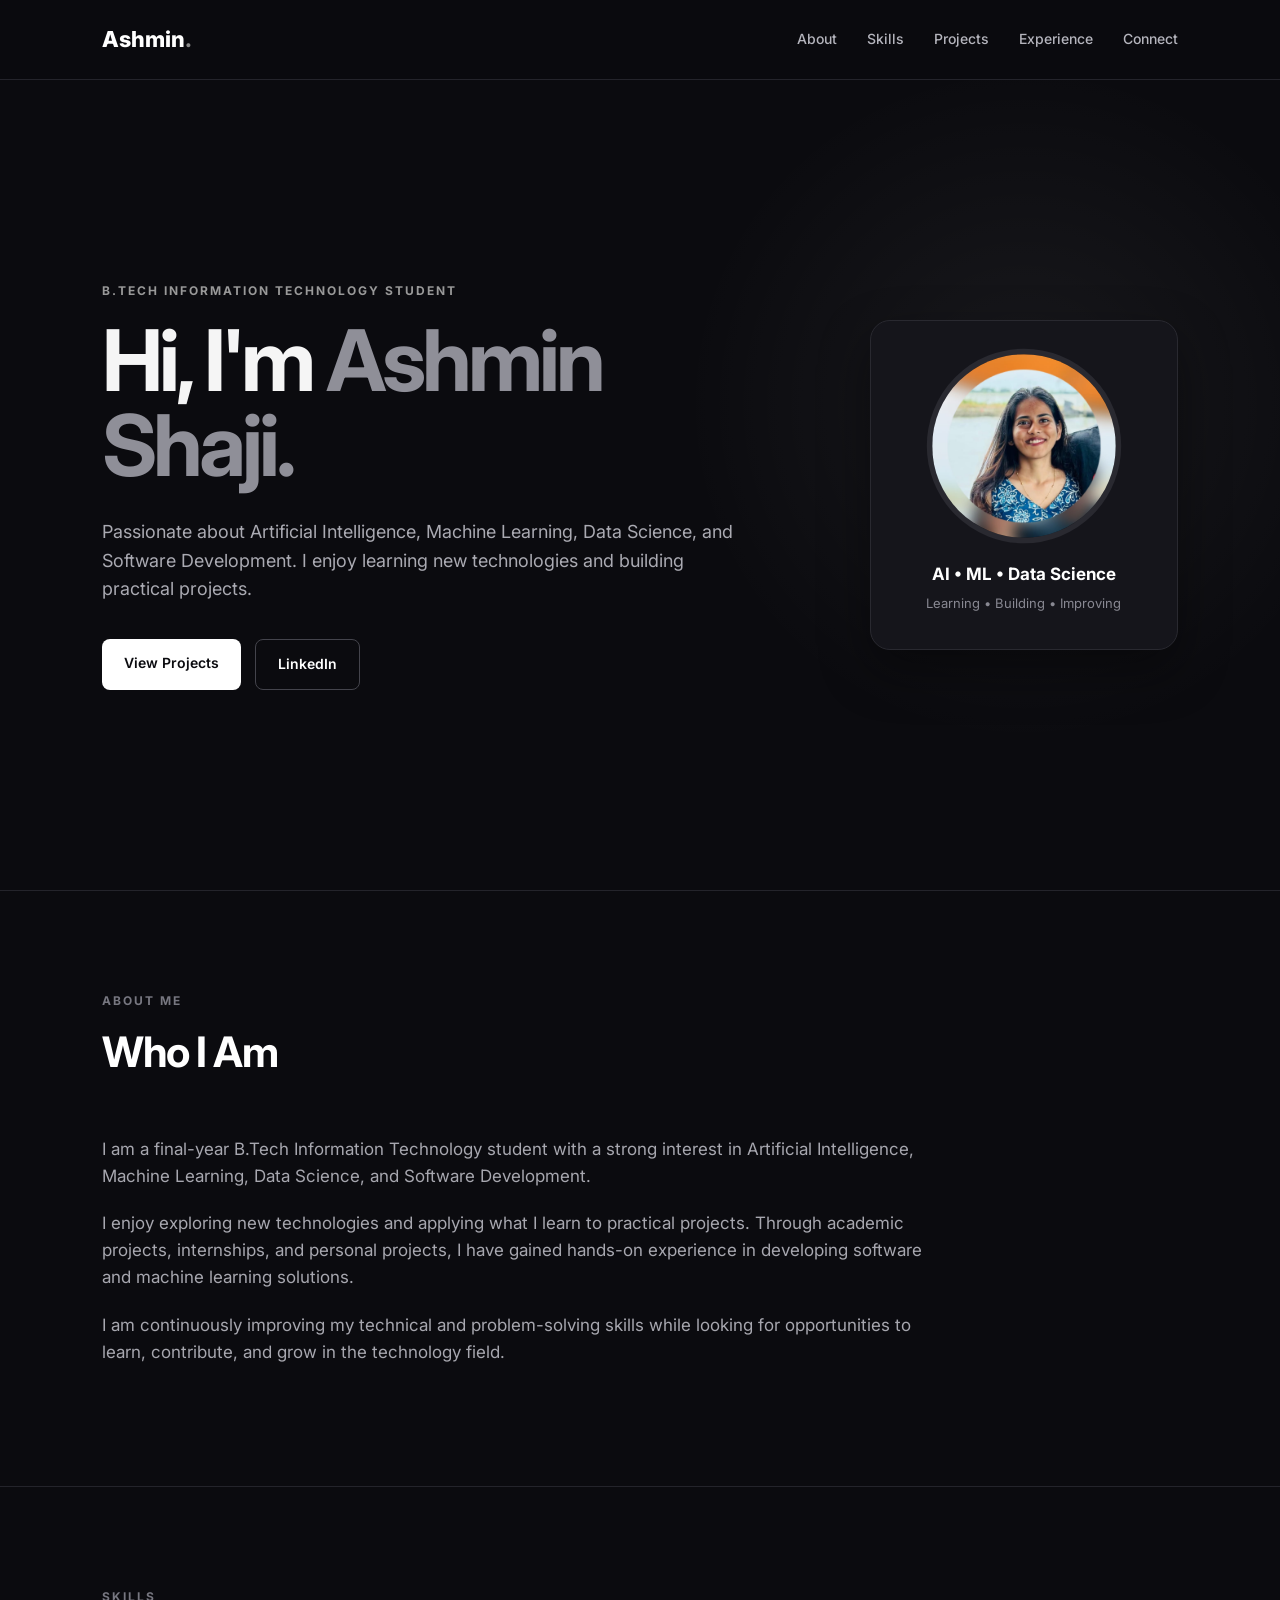
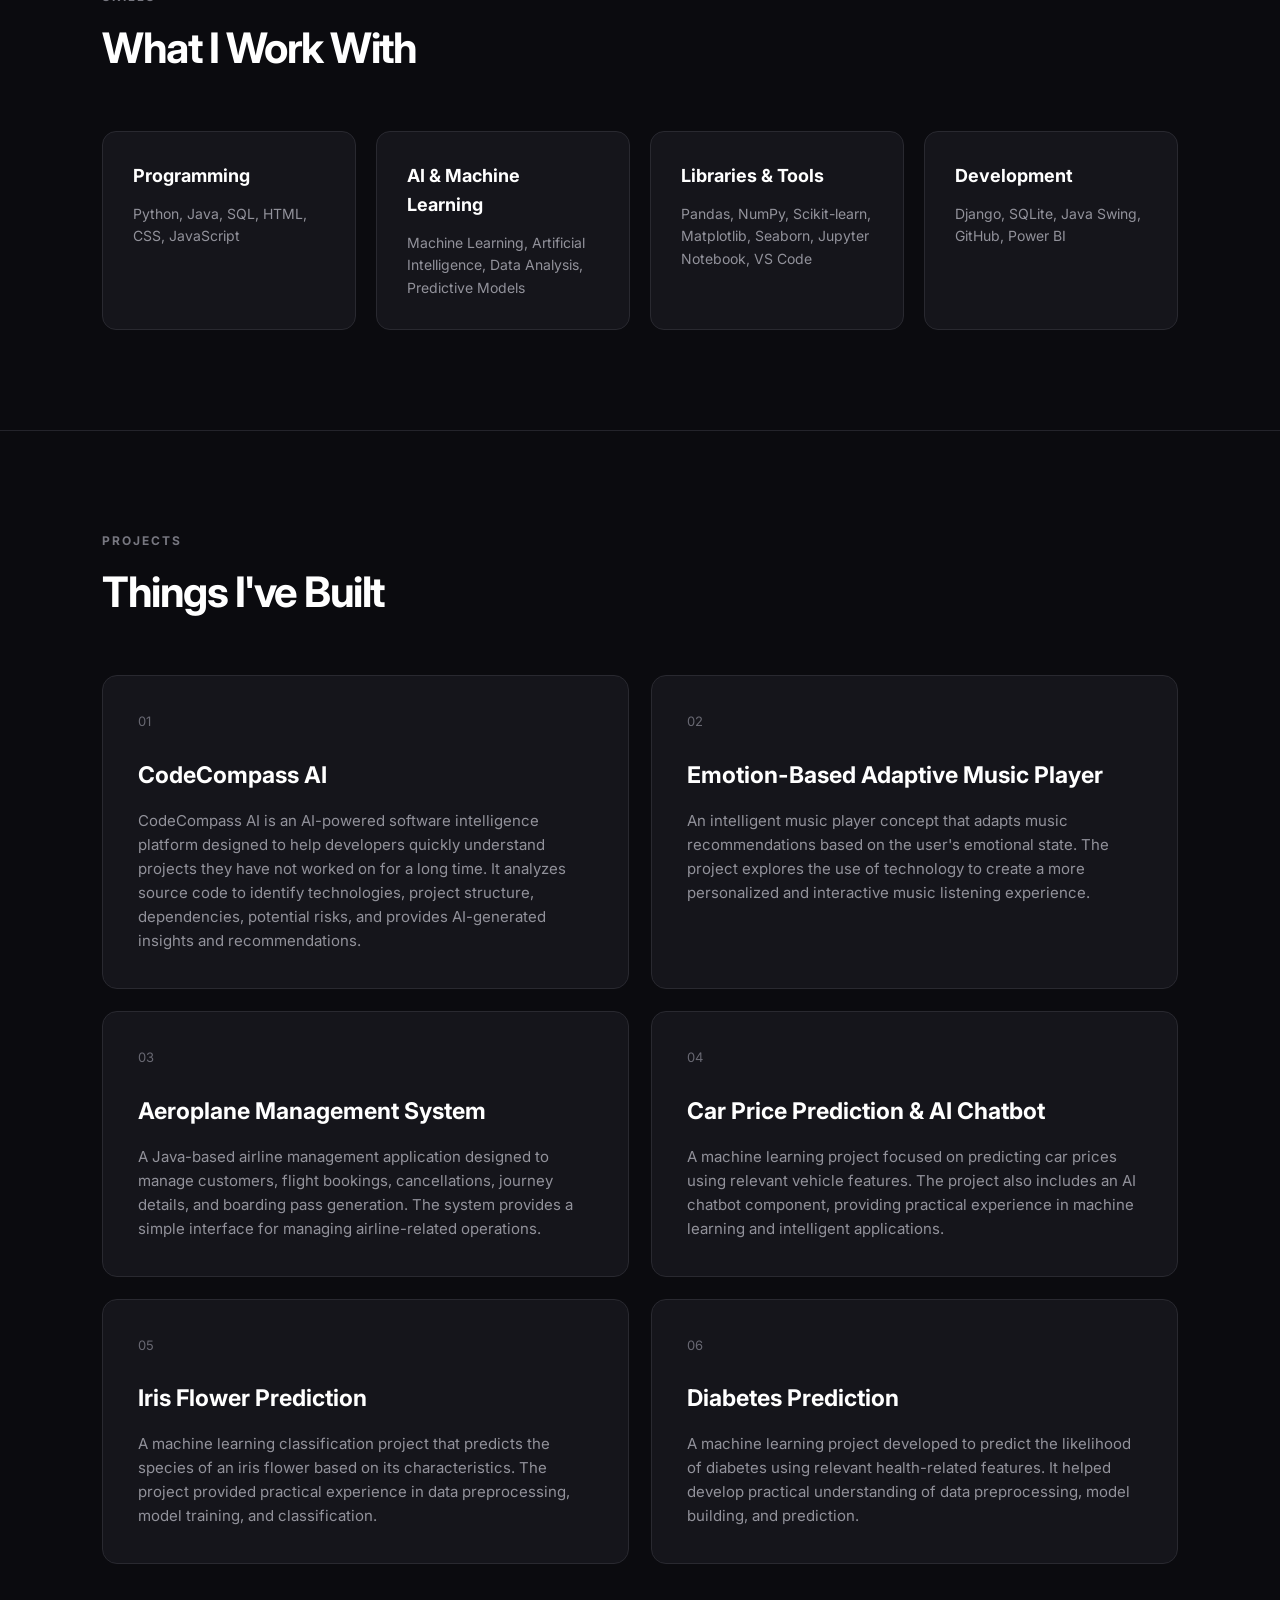
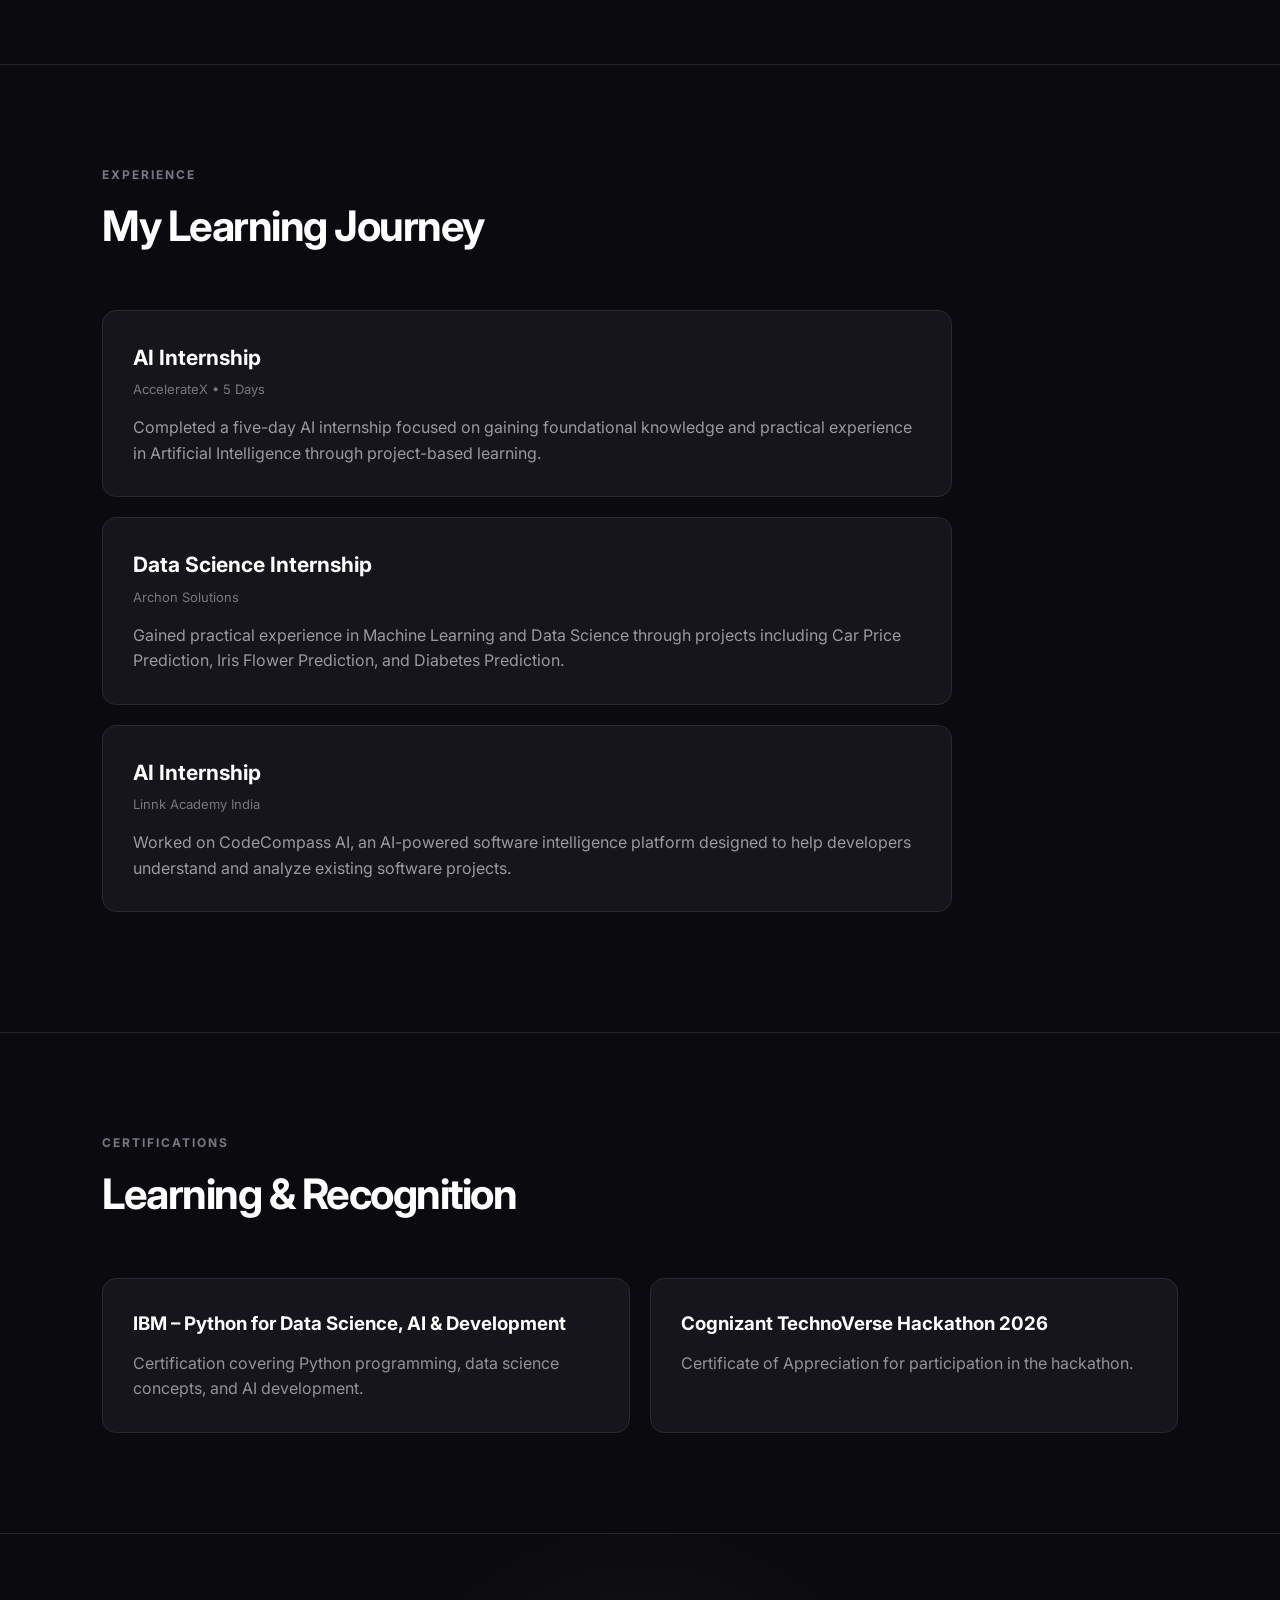
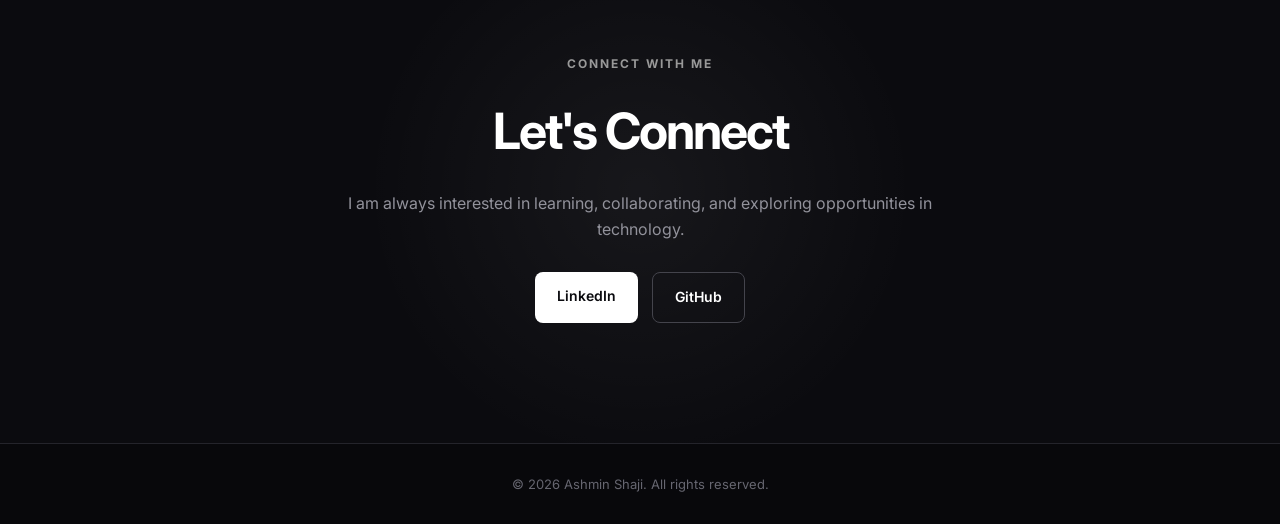
<file: index.html>
<!DOCTYPE html>
<html lang="en">

<head>
    <meta charset="UTF-8">
    <meta name="viewport" content="width=device-width, initial-scale=1.0">

    <title>Ashmin Shaji | Portfolio</title>

    <link rel="stylesheet" href="style.css">

    <link rel="preconnect" href="https://fonts.googleapis.com">
    <link rel="preconnect" href="https://fonts.gstatic.com" crossorigin>

    <link href="https://fonts.googleapis.com/css2?family=Inter:wght@400;500;600;700;800&display=swap"
        rel="stylesheet">
</head>

<body>

    <!-- Navigation -->
    <header>
        <a href="#home" class="logo">
            Ashmin<span>.</span>
        </a>

        <nav>
            <a href="#about">About</a>
            <a href="#skills">Skills</a>
            <a href="#projects">Projects</a>
            <a href="#experience">Experience</a>
            <a href="#contact">Connect</a>
        </nav>
    </header>


    <!-- Home Section -->
    <section id="home" class="hero">

        <div class="hero-content">

            <p class="small-title">
                B.Tech Information Technology Student
            </p>

            <h1>
                Hi, I'm <span>Ashmin Shaji.</span>
            </h1>

            <p class="hero-text">
                Passionate about Artificial Intelligence, Machine Learning,
                Data Science, and Software Development. I enjoy learning
                new technologies and building practical projects.
            </p>

            <div class="buttons">

                <a href="#projects" class="button dark">
                    View Projects
                </a>

                <a href="https://www.linkedin.com/in/ashmin-shaji-2b03342a4"
                    target="_blank"
                    class="button light">
                    LinkedIn
                </a>

            </div>

        </div>


        <!-- Profile Card -->
        <div class="profile-card">

<img src="profile.jpg"
     alt="Ashmin Shaji"
     class="profile-photo">

            <h3>
                AI • ML • Data Science
            </h3>

            <p>
                Learning • Building • Improving
            </p>

        </div>

    </section>


    <!-- About Section -->
    <section id="about" class="section">

        <div class="section-heading">
            <p>ABOUT ME</p>
            <h2>Who I Am</h2>
        </div>

        <div class="about-content">

            <p>
                I am a final-year B.Tech Information Technology student
                with a strong interest in Artificial Intelligence,
                Machine Learning, Data Science, and Software Development.
            </p>

            <p>
                I enjoy exploring new technologies and applying what I
                learn to practical projects. Through academic projects,
                internships, and personal projects, I have gained
                hands-on experience in developing software and
                machine learning solutions.
            </p>

            <p>
                I am continuously improving my technical and problem-solving
                skills while looking for opportunities to learn, contribute,
                and grow in the technology field.
            </p>

        </div>

    </section>


    <!-- Skills Section -->
    <section id="skills" class="section">

        <div class="section-heading">
            <p>SKILLS</p>
            <h2>What I Work With</h2>
        </div>

        <div class="skills-grid">

            <div class="skill-card">
                <h3>Programming</h3>
                <p>
                    Python, Java, SQL, HTML, CSS, JavaScript
                </p>
            </div>

            <div class="skill-card">
                <h3>AI & Machine Learning</h3>
                <p>
                    Machine Learning, Artificial Intelligence,
                    Data Analysis, Predictive Models
                </p>
            </div>

            <div class="skill-card">
                <h3>Libraries & Tools</h3>
                <p>
                    Pandas, NumPy, Scikit-learn, Matplotlib,
                    Seaborn, Jupyter Notebook, VS Code
                </p>
            </div>

            <div class="skill-card">
                <h3>Development</h3>
                <p>
                    Django, SQLite, Java Swing,
                    GitHub, Power BI
                </p>
            </div>

        </div>

    </section>


    <!-- Projects Section -->
    <section id="projects" class="section">

        <div class="section-heading">
            <p>PROJECTS</p>
            <h2>Things I've Built</h2>
        </div>

        <div class="projects-grid">

            <div class="project-card">
                <div class="project-number">01</div>

                <h3>CodeCompass AI</h3>

                <p>
                    CodeCompass AI is an AI-powered software intelligence
                    platform designed to help developers quickly understand
                    projects they have not worked on for a long time.
                    It analyzes source code to identify technologies,
                    project structure, dependencies, potential risks,
                    and provides AI-generated insights and recommendations.
                </p>
            </div>


            <div class="project-card">
                <div class="project-number">02</div>

                <h3>Emotion-Based Adaptive Music Player</h3>

                <p>
                    An intelligent music player concept that adapts music
                    recommendations based on the user's emotional state.
                    The project explores the use of technology to create
                    a more personalized and interactive music listening
                    experience.
                </p>
            </div>


            <div class="project-card">
                <div class="project-number">03</div>

                <h3>Aeroplane Management System</h3>

                <p>
                    A Java-based airline management application designed
                    to manage customers, flight bookings, cancellations,
                    journey details, and boarding pass generation.
                    The system provides a simple interface for managing
                    airline-related operations.
                </p>
            </div>


            <div class="project-card">
                <div class="project-number">04</div>

                <h3>Car Price Prediction & AI Chatbot</h3>

                <p>
                    A machine learning project focused on predicting
                    car prices using relevant vehicle features.
                    The project also includes an AI chatbot component,
                    providing practical experience in machine learning
                    and intelligent applications.
                </p>
            </div>


            <div class="project-card">
                <div class="project-number">05</div>

                <h3>Iris Flower Prediction</h3>

                <p>
                    A machine learning classification project that predicts
                    the species of an iris flower based on its characteristics.
                    The project provided practical experience in data
                    preprocessing, model training, and classification.
                </p>
            </div>


            <div class="project-card">
                <div class="project-number">06</div>

                <h3>Diabetes Prediction</h3>

                <p>
                    A machine learning project developed to predict the
                    likelihood of diabetes using relevant health-related
                    features. It helped develop practical understanding
                    of data preprocessing, model building, and prediction.
                </p>
            </div>

        </div>

    </section>


    <!-- Experience Section -->
    <section id="experience" class="section">

        <div class="section-heading">
            <p>EXPERIENCE</p>
            <h2>My Learning Journey</h2>
        </div>

        <div class="experience-card">

            <h3>AI Internship</h3>

            <p class="date">
                AccelerateX • 5 Days
            </p>

            <p>
                Completed a five-day AI internship focused on gaining
                foundational knowledge and practical experience in
                Artificial Intelligence through project-based learning.
            </p>

        </div>


        <div class="experience-card">

            <h3>Data Science Internship</h3>

            <p class="date">
                Archon Solutions
            </p>

            <p>
                Gained practical experience in Machine Learning and
                Data Science through projects including Car Price
                Prediction, Iris Flower Prediction, and Diabetes
                Prediction.
            </p>

        </div>


        <div class="experience-card">

            <h3>AI Internship</h3>

            <p class="date">
                Linnk Academy India
            </p>

            <p>
                Worked on CodeCompass AI, an AI-powered software
                intelligence platform designed to help developers
                understand and analyze existing software projects.
            </p>

        </div>

    </section>


    <!-- Certifications -->
    <section class="section">

        <div class="section-heading">
            <p>CERTIFICATIONS</p>
            <h2>Learning & Recognition</h2>
        </div>

        <div class="certifications">

            <div class="certificate-card">

                <h3>
                    IBM – Python for Data Science, AI & Development
                </h3>

                <p>
                    Certification covering Python programming,
                    data science concepts, and AI development.
                </p>

            </div>


            <div class="certificate-card">

                <h3>
                    Cognizant TechnoVerse Hackathon 2026
                </h3>

                <p>
                    Certificate of Appreciation for participation
                    in the hackathon.
                </p>

            </div>

        </div>

    </section>


    <!-- Contact -->
    <section id="contact" class="contact-section">

        <p class="small-title">
            CONNECT WITH ME
        </p>

        <h2>
            Let's Connect
        </h2>

        <p>
            I am always interested in learning, collaborating,
            and exploring opportunities in technology.
        </p>

        <div class="contact-buttons">

            <a href="https://www.linkedin.com/in/ashmin-shaji-2b03342a4"
                target="_blank"
                class="button dark">
                LinkedIn
            </a>

            <a href="https://github.com/ashminshaji"
                target="_blank"
                class="button light">
                GitHub
            </a>

        </div>

    </section>


    <!-- Footer -->
    <footer>

        <p>
            © 2026 Ashmin Shaji. All rights reserved.
        </p>

    </footer>

</body>
</html>
</file>
<file: style.css>
* {
    margin: 0;
    padding: 0;
    box-sizing: border-box;
}

html {
    scroll-behavior: smooth;
}

body {
    font-family: "Inter", sans-serif;
    background: #0b0b0f;
    color: #f5f5f5;
    line-height: 1.6;
}

/* =========================
   HEADER
========================= */

header {
    position: sticky;
    top: 0;
    z-index: 1000;

    display: flex;
    justify-content: space-between;
    align-items: center;

    padding: 22px 8%;

    background: rgba(11, 11, 15, 0.94);
    border-bottom: 1px solid #24242b;

    backdrop-filter: blur(12px);
}

.logo {
    text-decoration: none;
    color: #ffffff;
    font-size: 22px;
    font-weight: 800;
}

.logo span {
    color: #888;
}

nav {
    display: flex;
    gap: 30px;
}

nav a {
    text-decoration: none;
    color: #b5b5bd;
    font-size: 14px;
    font-weight: 500;

    transition: 0.2s ease;
}

nav a:hover {
    color: #ffffff;
}

/* =========================
   HERO
========================= */

.hero {
    min-height: 90vh;

    display: flex;
    justify-content: space-between;
    align-items: center;

    gap: 70px;

    padding: 80px 8%;

    background:
        radial-gradient(
            circle at 80% 40%,
            rgba(255, 255, 255, 0.06),
            transparent 30%
        );
}

.hero-content {
    max-width: 700px;
}

.small-title {
    text-transform: uppercase;
    letter-spacing: 2px;
    font-size: 12px;
    font-weight: 700;
    color: #999;
    margin-bottom: 18px;
}

.hero h1 {
    font-size: clamp(48px, 7vw, 85px);
    line-height: 1;
    letter-spacing: -4px;
    margin-bottom: 30px;
}

.hero h1 span {
    color: #8f8f98;
}

.hero-text {
    max-width: 650px;
    font-size: 18px;
    color: #aaaab2;
    margin-bottom: 35px;
}

/* =========================
   BUTTONS
========================= */

.buttons,
.contact-buttons {
    display: flex;
    gap: 14px;
    flex-wrap: wrap;
}

.button {
    display: inline-block;

    padding: 13px 22px;

    border-radius: 8px;

    text-decoration: none;

    font-size: 14px;
    font-weight: 600;

    transition: 0.2s ease;
}

.button.dark {
    background: #ffffff;
    color: #0b0b0f;
}

.button.dark:hover {
    background: #dcdce0;
    transform: translateY(-2px);
}

.button.light {
    background: transparent;
    color: #ffffff;

    border: 1px solid #44444c;
}

.button.light:hover {
    background: #1a1a20;
    border-color: #66666f;
}

/* =========================
   PROFILE CARD
========================= */

.profile-card {
    width: 310px;

    padding: 35px;

    background: #15151b;

    border: 1px solid #292930;

    border-radius: 20px;

    text-align: center;

    box-shadow: 0 20px 50px rgba(0, 0, 0, 0.4);
}

/* IMAGE DIMENSIONS KEPT EXACTLY THE SAME */

.profile-photo {
    width: 180px;
    height: 180px;

    object-fit: cover;
    object-position: center center;

    border-radius: 50%;

    display: block;

    margin: 0 auto 25px;

    border: 5px solid #292930;

    transform: scale(1.08);
}

.profile-card h3 {
    font-size: 17px;
    margin-bottom: 5px;
    color: #ffffff;
}

.profile-card p {
    font-size: 13px;
    color: #888892;
}

/* =========================
   SECTIONS
========================= */

.section {
    padding: 100px 8%;

    border-top: 1px solid #24242b;

    background: #0b0b0f;
}

.section-heading {
    margin-bottom: 50px;
}

.section-heading p {
    font-size: 12px;
    font-weight: 700;

    letter-spacing: 2px;

    color: #777780;

    margin-bottom: 8px;
}

.section-heading h2 {
    font-size: 42px;

    letter-spacing: -1.5px;

    color: #ffffff;
}

/* =========================
   ABOUT
========================= */

.about-content {
    max-width: 850px;
}

.about-content p {
    font-size: 17px;

    color: #a7a7af;

    margin-bottom: 20px;
}

/* =========================
   SKILLS
========================= */

.skills-grid {
    display: grid;

    grid-template-columns: repeat(4, 1fr);

    gap: 20px;
}

.skill-card {
    background: #15151b;

    padding: 30px;

    border: 1px solid #292930;

    border-radius: 14px;

    transition: 0.25s ease;
}

.skill-card:hover {
    transform: translateY(-5px);

    border-color: #4a4a54;

    box-shadow: 0 15px 40px rgba(0, 0, 0, 0.3);
}

.skill-card h3 {
    margin-bottom: 12px;

    font-size: 18px;

    color: #ffffff;
}

.skill-card p {
    color: #92929b;

    font-size: 14px;
}

/* =========================
   PROJECTS
========================= */

.projects-grid {
    display: grid;

    grid-template-columns: repeat(2, 1fr);

    gap: 22px;
}

.project-card {
    background: #15151b;

    padding: 35px;

    border: 1px solid #292930;

    border-radius: 15px;

    transition: 0.25s ease;
}

.project-card:hover {
    transform: translateY(-5px);

    border-color: #4a4a54;

    box-shadow: 0 15px 40px rgba(0, 0, 0, 0.35);
}

.project-number {
    font-size: 13px;

    color: #686872;

    margin-bottom: 25px;
}

.project-card h3 {
    font-size: 23px;

    margin-bottom: 15px;

    color: #ffffff;
}

.project-card p {
    color: #92929b;

    font-size: 15px;
}

/* =========================
   EXPERIENCE
========================= */

.experience-card {
    max-width: 850px;

    background: #15151b;

    padding: 30px;

    border: 1px solid #292930;

    border-radius: 14px;

    margin-bottom: 20px;

    transition: 0.25s ease;
}

.experience-card:hover {
    border-color: #4a4a54;

    transform: translateY(-3px);
}

.experience-card h3 {
    font-size: 21px;

    margin-bottom: 5px;

    color: #ffffff;
}

.experience-card .date {
    color: #777780;

    font-size: 13px;

    margin-bottom: 15px;
}

.experience-card p {
    color: #9999a2;
}

/* =========================
   CERTIFICATIONS
========================= */

.certifications {
    display: grid;

    grid-template-columns: repeat(2, 1fr);

    gap: 20px;
}

.certificate-card {
    background: #15151b;

    padding: 30px;

    border: 1px solid #292930;

    border-radius: 14px;

    transition: 0.25s ease;
}

.certificate-card:hover {
    transform: translateY(-3px);

    border-color: #4a4a54;
}

.certificate-card h3 {
    margin-bottom: 12px;

    color: #ffffff;
}

.certificate-card p {
    color: #92929b;
}

/* =========================
   CONTACT
========================= */

.contact-section {
    text-align: center;

    padding: 120px 8%;

    border-top: 1px solid #24242b;

    background:
        radial-gradient(
            circle at center,
            rgba(255, 255, 255, 0.05),
            transparent 40%
        );
}

.contact-section h2 {
    font-size: 50px;

    letter-spacing: -2px;

    margin-bottom: 20px;

    color: #ffffff;
}

.contact-section > p:not(.small-title) {
    max-width: 600px;

    margin: 0 auto 30px;

    color: #92929b;
}

.contact-buttons {
    justify-content: center;
}

/* =========================
   FOOTER
========================= */

footer {
    padding: 30px 8%;

    text-align: center;

    border-top: 1px solid #24242b;

    color: #666670;

    font-size: 13px;

    background: #08080b;
}

/* =========================
   RESPONSIVE DESIGN
========================= */

@media (max-width: 900px) {

    header {
        padding: 18px 5%;
    }

    nav {
        gap: 15px;
    }

    .hero {
        flex-direction: column;

        align-items: flex-start;

        padding: 70px 5%;
    }

    .profile-card {
        width: 100%;

        max-width: 350px;

        align-self: center;
    }

    .skills-grid {
        grid-template-columns: repeat(2, 1fr);
    }

    .projects-grid {
        grid-template-columns: 1fr;
    }

    .certifications {
        grid-template-columns: 1fr;
    }

    .section {
        padding: 80px 5%;
    }
}

@media (max-width: 600px) {

    header {
        flex-direction: column;

        gap: 15px;
    }

    nav {
        flex-wrap: wrap;

        justify-content: center;
    }

    .hero h1 {
        font-size: 50px;

        letter-spacing: -2px;
    }

    .skills-grid {
        grid-template-columns: 1fr;
    }

    .section-heading h2 {
        font-size: 34px;
    }

    .contact-section h2 {
        font-size: 40px;
    }
}
</file>
